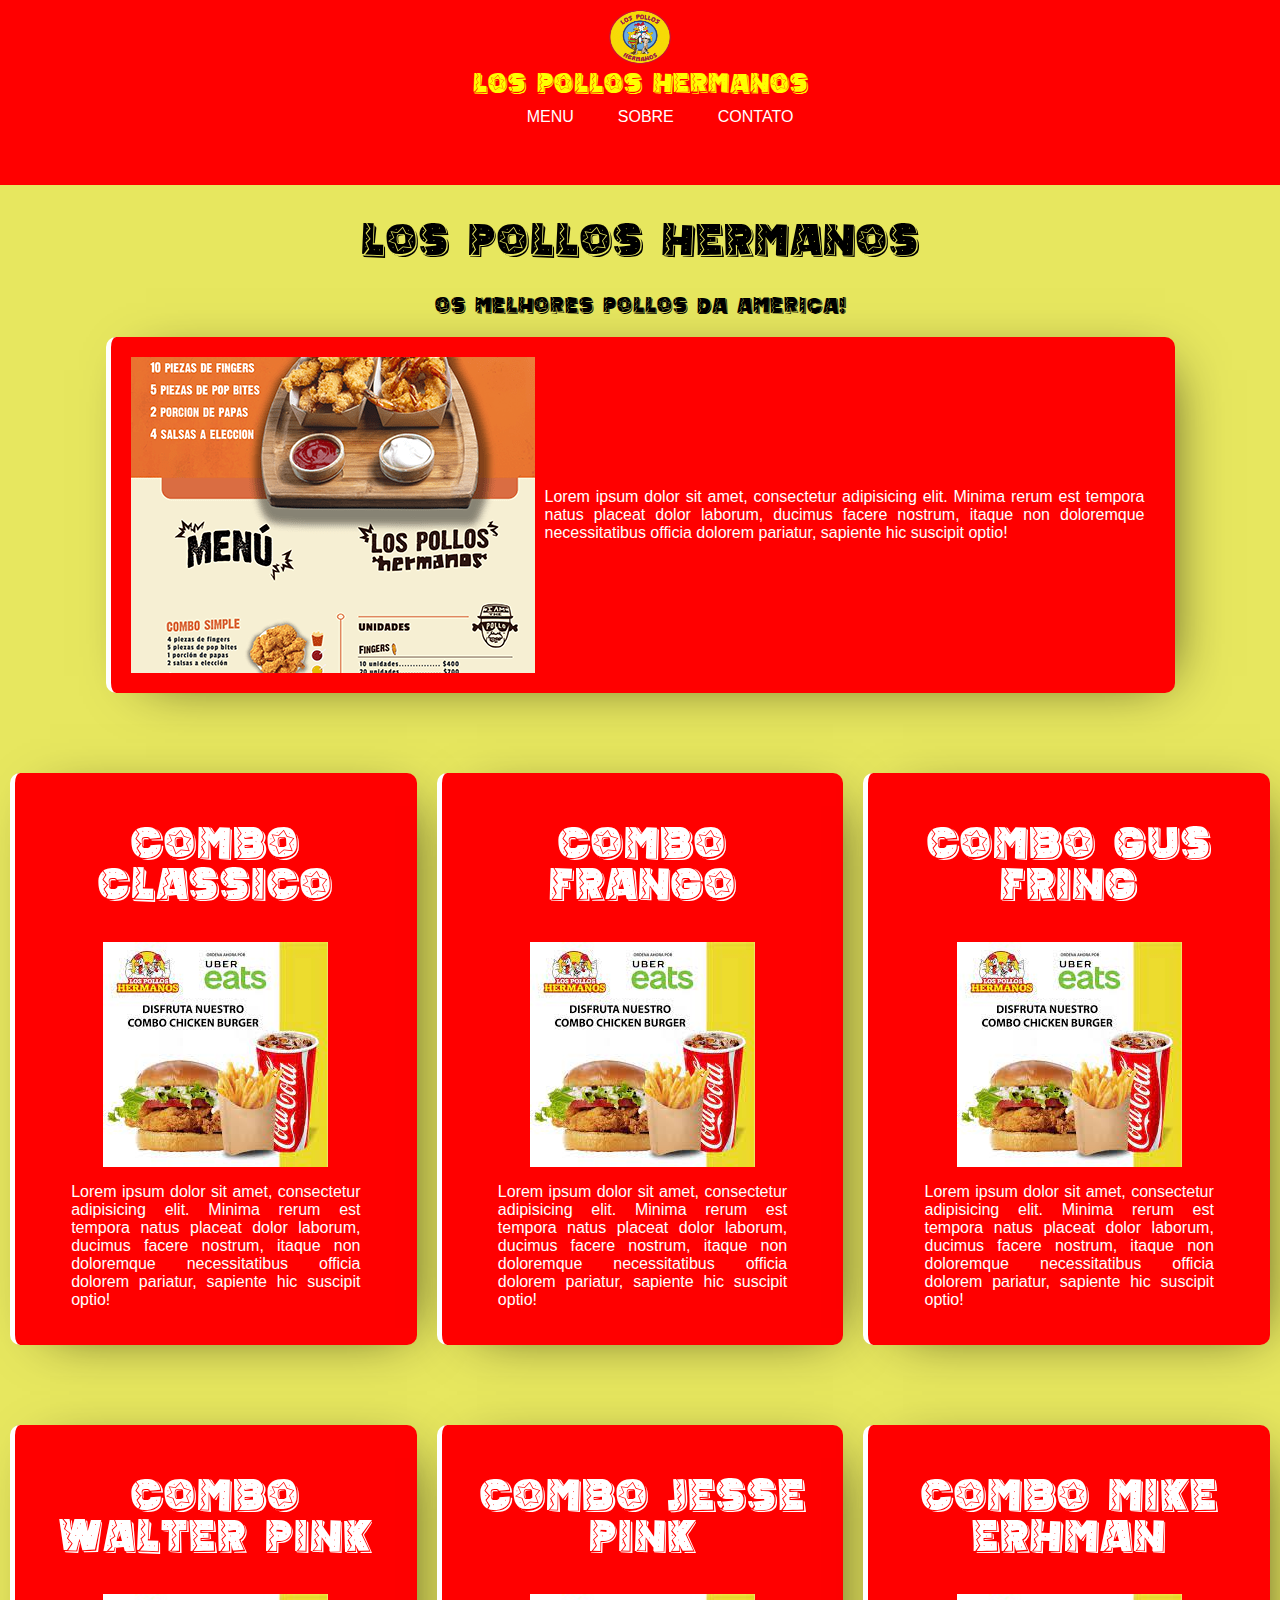
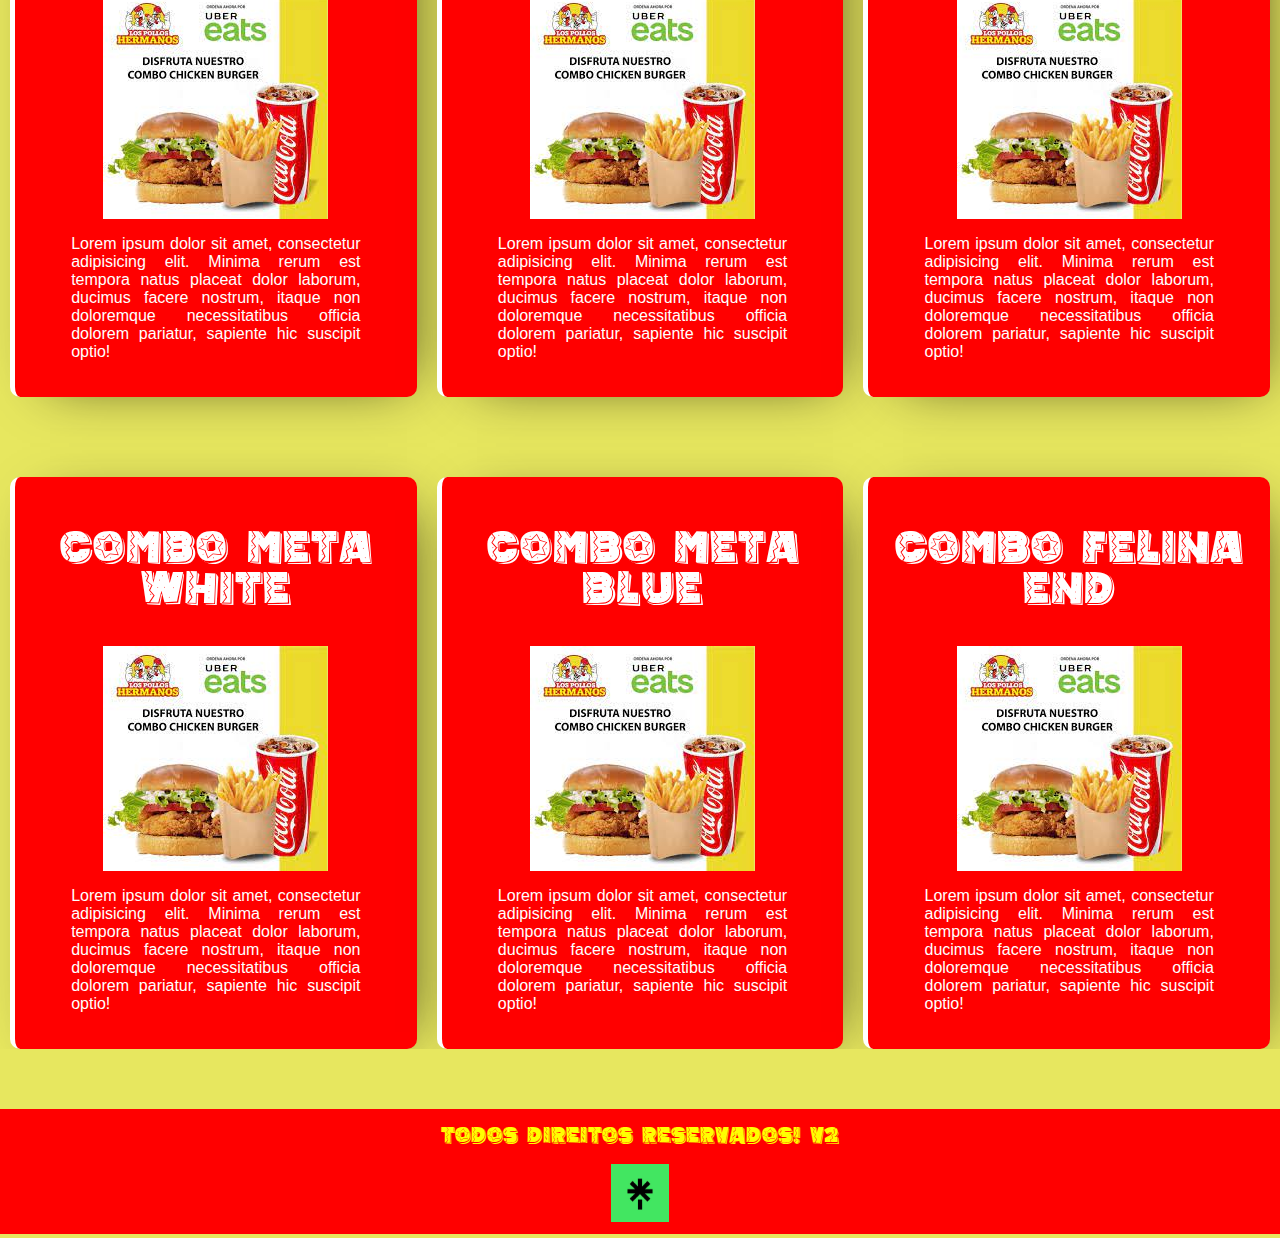
<file: index.html>
<!DOCTYPE html>
<html>
<head>
    <meta charset="UTF-8">
    <title>Los Pojjos Hermanos</title>
    <link rel="stylesheet" href="assets/css/style.index.css" type="text/css">
    <link rel="icon" type="image/x-icon" href="assets/images/logo.png">
</head>
<body>
            <iframe src="layouts/header.html" frameborder="0" scrolling="no"></iframe>
    <main>
        <h1>LOS POLLOS HERMANOS</h1>
        <h2>Os melhores POLLOS da America!</h2>
        <article>
            <div id="special_comb">
                    <img src="assets/images/821a33122736177.Y3JvcCwzNDg4LDI3MjgsMCwzOTg4.png" alt="Combo Espcial">
                    <p id="special_comb_text">Lorem ipsum dolor sit amet, consectetur adipisicing elit. Minima rerum est tempora natus placeat dolor laborum, ducimus facere nostrum, itaque non doloremque necessitatibus officia dolorem pariatur, sapiente hic suscipit optio!</p>
        </article>
                </div>
            <div id="combsbottom">
                <article id="first_comb">
                    <div class="combs">
                        <h1 class="combs_text">COMBO CLASSICO</h1>
                        <img src="assets/images/images.jpg" alt="combo1">
                        <p>Lorem ipsum dolor sit amet, consectetur adipisicing elit. Minima rerum est tempora natus placeat dolor laborum, ducimus facere nostrum, itaque non doloremque necessitatibus officia dolorem pariatur, sapiente hic suscipit optio!</p>
                    </div>
                </article>
                <article>
                    <div class="combs">
                        <h1 class="combs_text">COMBO FRANGO</h1>
                        <img src="assets/images/images.jpg" alt="combo2">
                        <p>Lorem ipsum dolor sit amet, consectetur adipisicing elit. Minima rerum est tempora natus placeat dolor laborum, ducimus facere nostrum, itaque non doloremque necessitatibus officia dolorem pariatur, sapiente hic suscipit optio!</p>
                    </div>
                </article>
                <article>
                    <div class="combs">
                        <h1 class="combs_text">COMBO GUS FRING</h1>
                        <img src="assets/images/images.jpg" alt="combo2">
                        <p>Lorem ipsum dolor sit amet, consectetur adipisicing elit. Minima rerum est tempora natus placeat dolor laborum, ducimus facere nostrum, itaque non doloremque necessitatibus officia dolorem pariatur, sapiente hic suscipit optio!</p>
                    </div>
                </article>
            </div>

            <div id="combs_bottom2">
            <article>
                <div class="combs">
                    <h1 class="combs_text">COMBO WALTER PINK</h1>
                    <img src="assets/images/images.jpg" alt="combo1">
                    <p>Lorem ipsum dolor sit amet, consectetur adipisicing elit. Minima rerum est tempora natus placeat dolor laborum, ducimus facere nostrum, itaque non doloremque necessitatibus officia dolorem pariatur, sapiente hic suscipit optio!</p>
                </div>
            </article>
            <article>
                <div class="combs">
                    <h1 class="combs_text">COMBO JESSE PINK</h1>
                    <img src="assets/images/images.jpg" alt="combo2">
                    <p>Lorem ipsum dolor sit amet, consectetur adipisicing elit. Minima rerum est tempora natus placeat dolor laborum, ducimus facere nostrum, itaque non doloremque necessitatibus officia dolorem pariatur, sapiente hic suscipit optio!</p>
                </div>
            </article>
            <article>
                <div class="combs">
                    <h1 class="combs_text">COMBO MIKE ERHMAN</h1>
                    <img src="assets/images/images.jpg" alt="combo2">
                    <p>Lorem ipsum dolor sit amet, consectetur adipisicing elit. Minima rerum est tempora natus placeat dolor laborum, ducimus facere nostrum, itaque non doloremque necessitatibus officia dolorem pariatur, sapiente hic suscipit optio!</p>
                </div>
            </article>
            </div>
    
            <div id="combs_bottom3">
                <article>
                    <div class="combs">
                        <h1 class="combs_text">COMBO META WHITE</h1>
                        <img src="assets/images/images.jpg" alt="combo1">
                        <p>Lorem ipsum dolor sit amet, consectetur adipisicing elit. Minima rerum est tempora natus placeat dolor laborum, ducimus facere nostrum, itaque non doloremque necessitatibus officia dolorem pariatur, sapiente hic suscipit optio!</p>
                    </div>
                </article>
                <article>
                    <div class="combs">
                        <h1 class="combs_text">COMBO META BLUE</h1>
                        <img src="assets/images/images.jpg" alt="combo2">
                        <p>Lorem ipsum dolor sit amet, consectetur adipisicing elit. Minima rerum est tempora natus placeat dolor laborum, ducimus facere nostrum, itaque non doloremque necessitatibus officia dolorem pariatur, sapiente hic suscipit optio!</p>
                    </div>
                </article>
                <article>
                    <div class="combs">
                        <h1 class="combs_text">COMBO FELINA END</h1>
                        <img src="assets/images/images.jpg" alt="combo2">
                        <p>Lorem ipsum dolor sit amet, consectetur adipisicing elit. Minima rerum est tempora natus placeat dolor laborum, ducimus facere nostrum, itaque non doloremque necessitatibus officia dolorem pariatur, sapiente hic suscipit optio!</p>
                    </div>
                </article>
                </div>
    </main>
        <iframe id="iframe_footer" src="layouts/footer.html" frameborder="0" scrolling="no"></iframe>
</body>
</html>
</file>
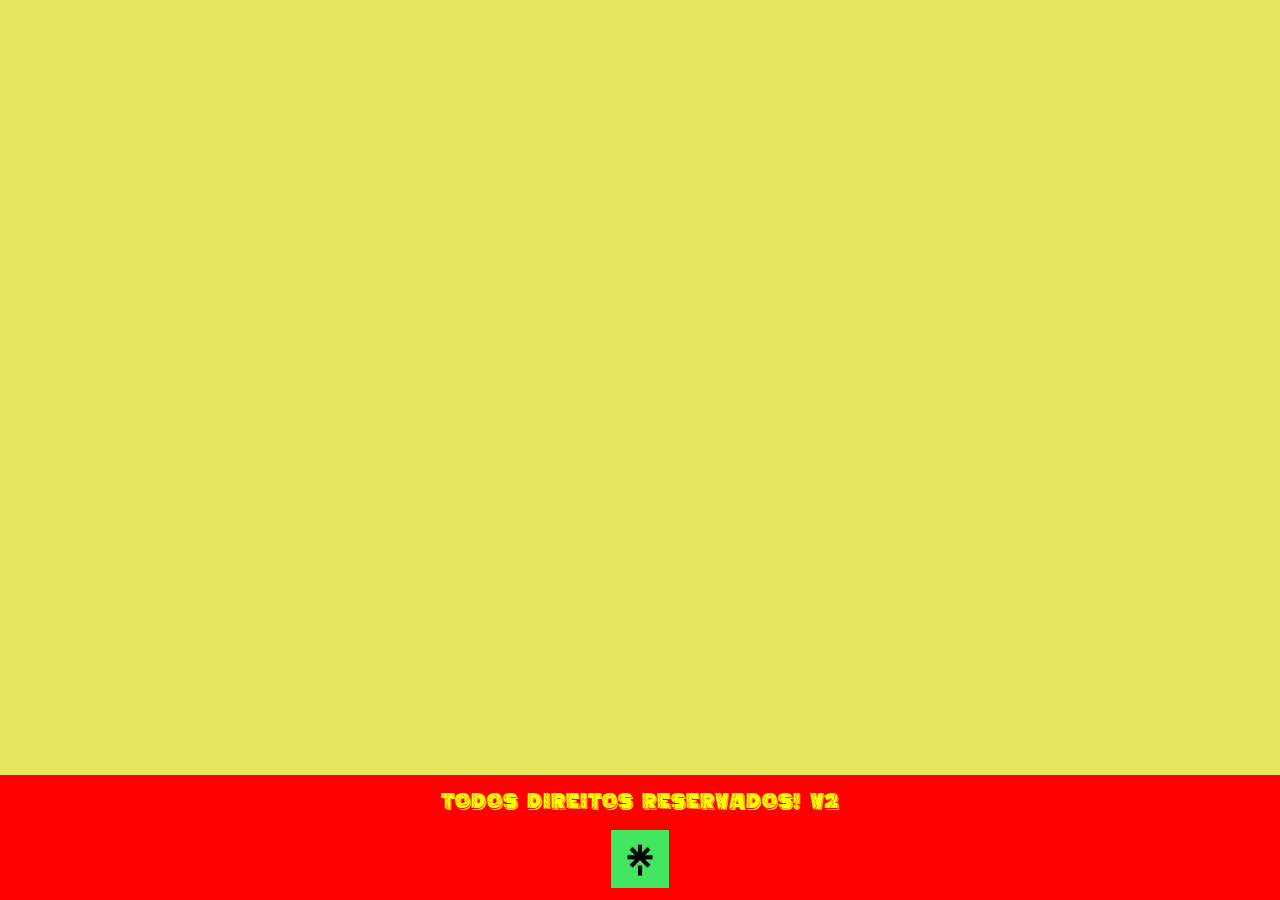
<file: layouts/footer.html>
<!DOCTYPE html>
<html>
<head>
    <meta charset="UTF-8">
    <title>footer</title>
    <link rel="stylesheet" type="text/css" href="../layouts/style.footer.css">
</head>
<body>
    <footer>
        <h1>Todos direitos reservados! V2</h1>
        <a href="https://linktr.ee/equipezero01" target="_blank">
        <img id="image_ani" src="../assets/images/VafJwQLdQ7GWsKDBM3db_mEZ1UKFG9MclHbX6.jpg" alt="linktreeimage" width="58" height="58">
        </a>
    </footer>
</body>
</html>
</file>
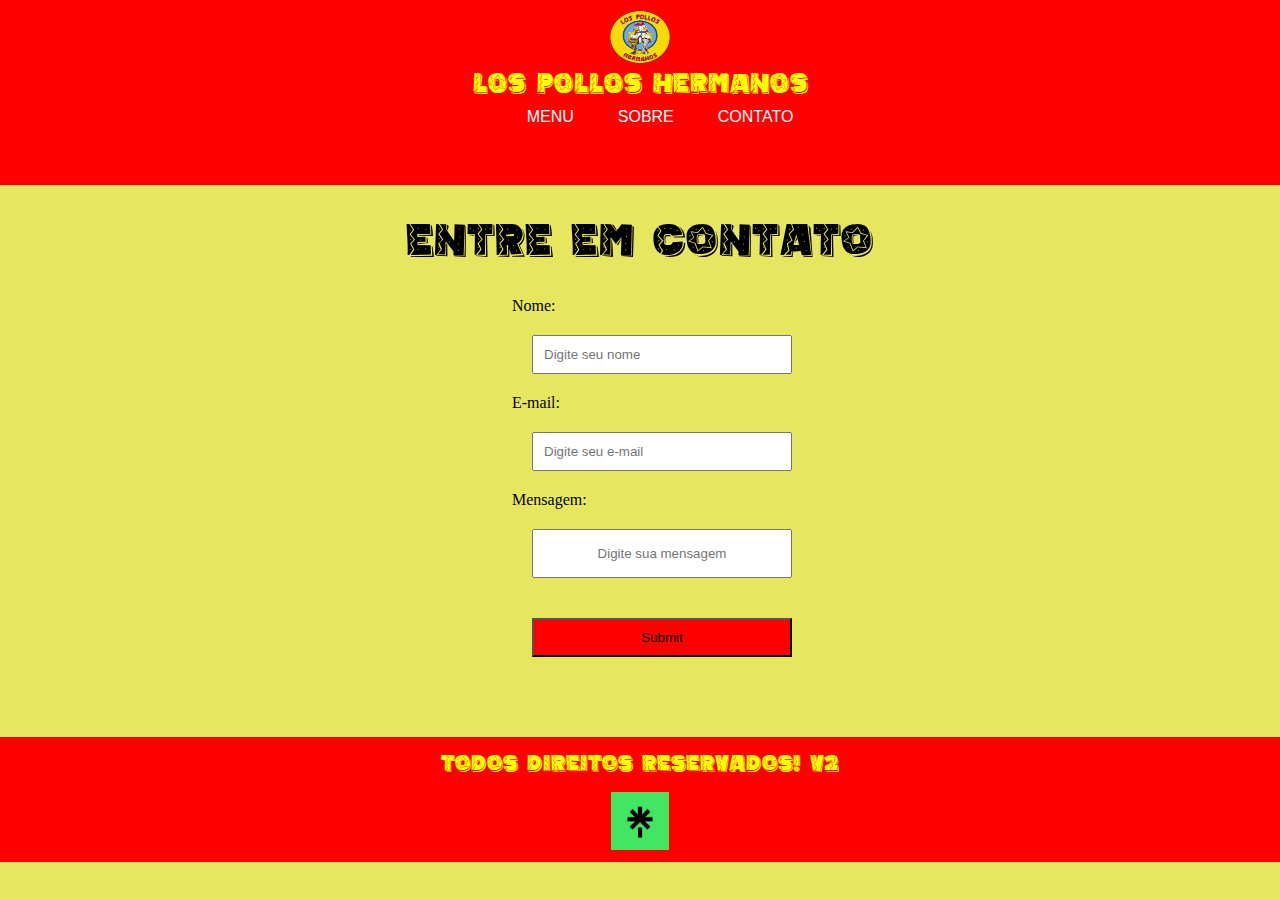
<file: pages/contatos.html>
<!DOCTYPE html>
<html>

<head>
    <meta charset="UTF-8">
    <title>Contatos</title>
    <link rel="stylesheet" href="../assets/css/style.contatos.css">
    <link rel="icon" type="image/x-icon" href="../assets/images/logo.png">
</head>

<body>
    <iframe id="iframe_header" src="../layouts/header.html" frameborder="0" scrolling="no" width="100%"
        height="250px"></iframe>
    <h1>Entre em contato</h1>
    <div id="container">
    <form action="contatosucesso.html">
        <label>
            Nome:
        </label>
        <input type="text" placeholder="Digite seu nome" required>
        <label>
            E-mail:
        </label>
        <input type="email" placeholder="Digite seu e-mail" required>
        <label>
            Mensagem:
        </label>
        <input id="input_mensagem" type="text" placeholder="Digite sua mensagem" required>
        <input class="enviar" type="submit">
    </form>
</div>
    <iframe id="iframe footer" src="../layouts/footer.html" frameborder="0" scrolling="no" width="100%"
        height="185"></iframe>
</body>

</html>
</file>
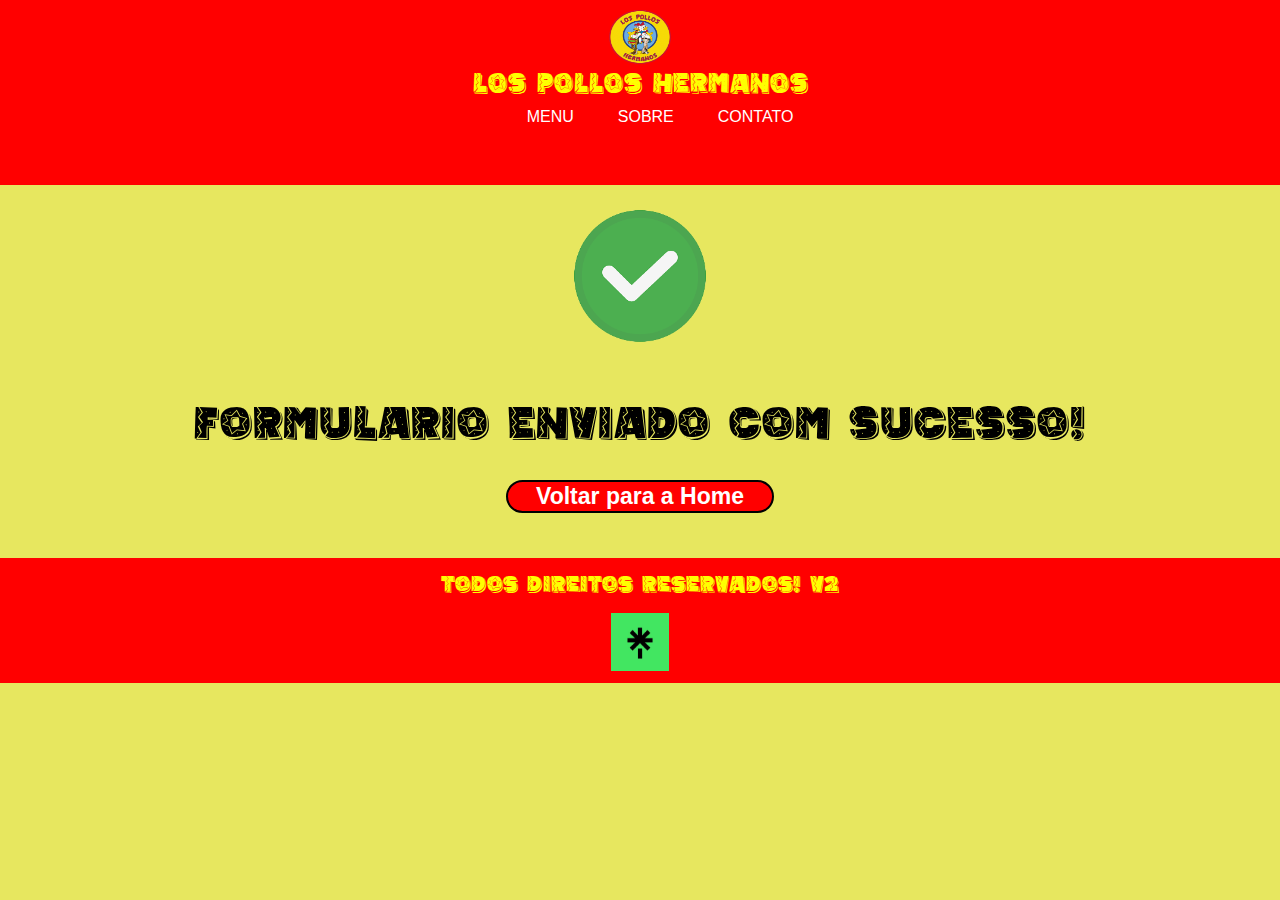
<file: pages/contatosucesso.html>
<!DOCTYPE html>
<html>

<head>
    <meta charset="UTF-8">
    <title>Document</title>
    <link rel="stylesheet" href="./../assets/css/style.contatoscuesso.css">
    <link rel="icon" type="image/x-icon" href="../assets/images/logo.png">
</head>

<body>
        <iframe src="../layouts/header.html" frameborder="0" scrolling="no" width="100%" height="185px"></iframe>

        <img src="../assets/images/download-removebg-preview.png" width="134px" height="134px" <div>
        <h1>Formulario enviado com sucesso!</h1>
        </div>

        <form action="../index.html">
            <label>
            <button type="submit">Voltar para a Home</button>
            </label>

        <iframe id="footer" src="../layouts/footer.html" frameborder="0" scrolling="no" width="100%" height="150"></iframe>

</body>

</html>
</file>
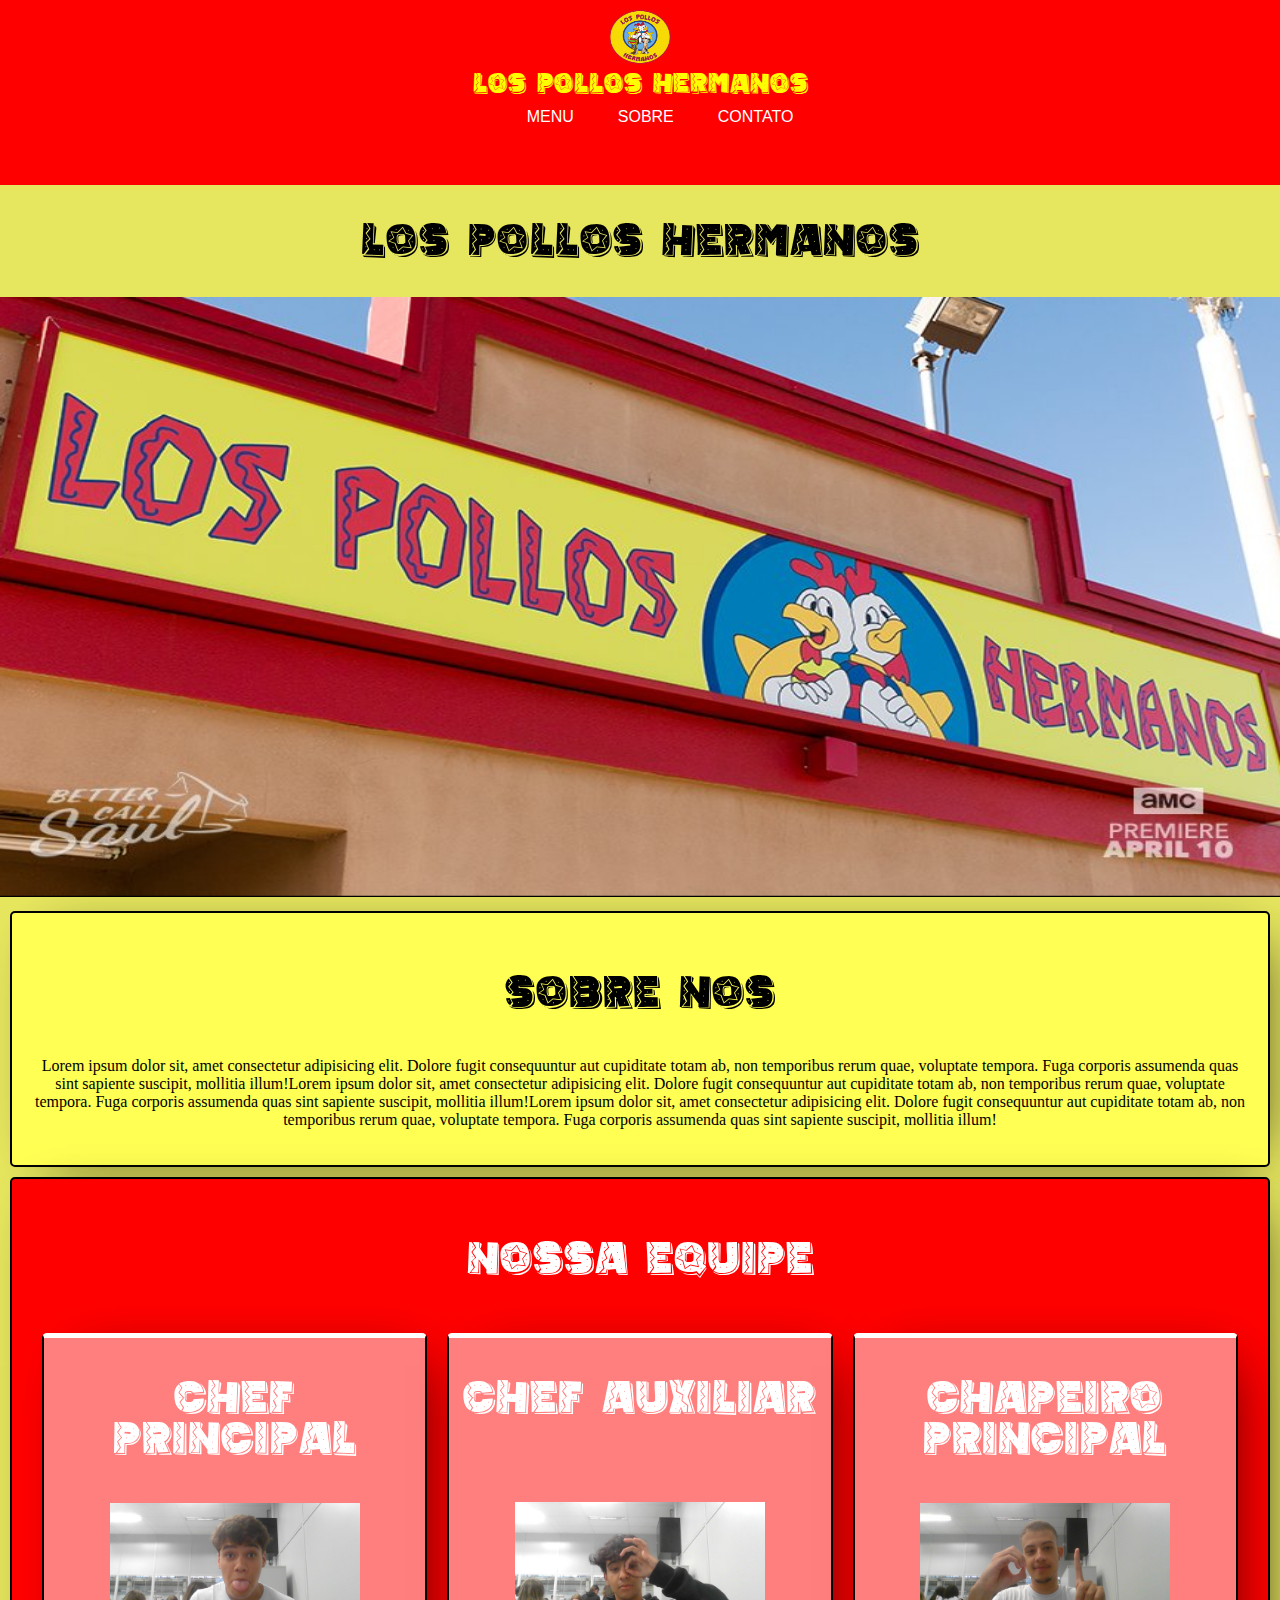
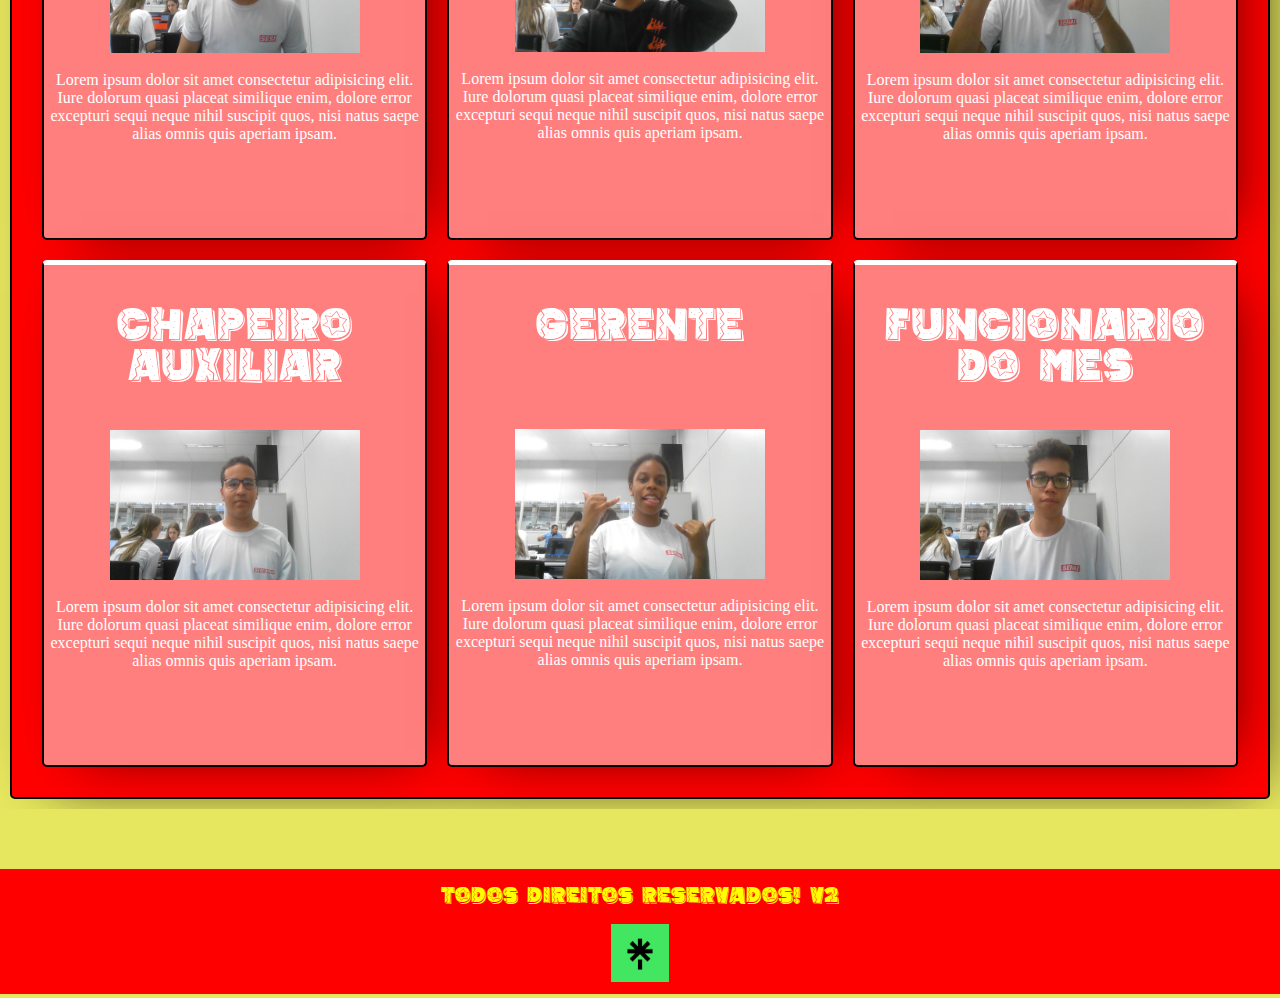
<file: pages/sobrenos.html>
<!DOCTYPE html>
<html>

<head>
    <meta charset="UTF-8">
    <link rel="stylesheet" href="../assets/css/style.sobrenos.css">
    <link rel="icon" type="image/x-icon" href="../assets/images/logo.png">
    <title>Los Pollos Hermanos</title>
</head>

<body>
        <iframe src="../layouts/header.html" frameborder="0" scrolling="no" width="100%" height="185px"></iframe>
    <main>
        <article id="top">
            <h1>Los Pollos Hermanos</h1>
            <img src="../assets/images/banner.png" alt="banner" width="100%" height="600">
            <section id="aboutus">
                <h2>Sobre Nos</h2>
                <p>Lorem ipsum dolor sit, amet consectetur adipisicing elit. Dolore fugit consequuntur aut cupiditate
                    totam ab, non temporibus rerum quae, voluptate tempora. Fuga corporis assumenda quas sint sapiente
                    suscipit, mollitia illum!Lorem ipsum dolor sit, amet consectetur adipisicing elit. Dolore fugit
                    consequuntur aut cupiditate
                    totam ab, non temporibus rerum quae, voluptate tempora. Fuga corporis assumenda quas sint sapiente
                    suscipit, mollitia illum!Lorem ipsum dolor sit, amet consectetur adipisicing elit. Dolore fugit
                    consequuntur aut cupiditate
                    totam ab, non temporibus rerum quae, voluptate tempora. Fuga corporis assumenda quas sint sapiente
                    suscipit, mollitia illum!</p>
            </section>
        </article>
        <article id="members">
            <h2>Nossa Equipe</h2>
            <section class="people">
                <a id="pedro" href="https://www.instagram.com/monteiropedro___/?igshid=MDM4ZDc5MmU%3D" target="_blank">
                    <h2>Chef Principal</h2>
                    <img src="../assets/images/pedro.jpg" alt="pedro" width="250" height="150">
                    <p class="card_text">Lorem ipsum dolor sit amet consectetur adipisicing elit. Iure dolorum quasi
                        placeat similique
                        enim,
                        dolore error excepturi sequi neque nihil suscipit quos, nisi natus saepe alias omnis quis
                        aperiam
                        ipsam.</p>
                </a>
                <a id="pablo" href="https://www.instagram.com/bitocouto/?igshid=Mzc0YWU1OWY%3D" target="_blank">
                    <h2>Chef Auxiliar</h2>
                    <img src="../assets/images/pablo.jpg" alt="pablo" width="250" height="150">
                    <p class="card_text">Lorem ipsum dolor sit amet consectetur adipisicing elit. Iure dolorum quasi placeat similique
                        enim,
                        dolore error excepturi sequi neque nihil suscipit quos, nisi natus saepe alias omnis quis
                        aperiam
                        ipsam.</p>
                    </a>
                <a id="marcelo" href="https://www.instagram.com/marcelobiel_06/?igshid=MDM4ZDc5MmU%3D" target="_blank">
                    <h2>Chapeiro Principal</h2>
                    <img src="../assets/images/marcelo.jpg" alt="Marcelo" width="250" height="150">
                    <p class="card_text">Lorem ipsum dolor sit amet consectetur adipisicing elit. Iure dolorum quasi placeat similique
                        enim,
                        dolore error excepturi sequi neque nihil suscipit quos, nisi natus saepe alias omnis quis
                        aperiam
                        ipsam.</p>
                    </a>
                </section>
                    <section class="people">
                <a id="nathan" href="https://www.instagram.com/nathanoliveira586/?igshid=ZmZhODViOGI%3D" target="_blank">
                    <h2>Chapeiro Auxiliar</h2>
                    <img src="../assets/images/nathan.jpg" alt="nathan" width="250" height="150">
                    <p class="card_text">Lorem ipsum dolor sit amet consectetur adipisicing elit. Iure dolorum quasi placeat similique
                        enim,
                        dolore error excepturi sequi neque nihil suscipit quos, nisi natus saepe alias omnis quis
                        aperiam
                        ipsam.</p>
                    </a>
                <a id="aline" href="https://www.instagram.com/alineesilvae/?igshid=MDM4ZDc5MmU%3D" target="_blank">
                    <h2>Gerente</h2>
                    <img src="../assets/images/aline.jpg" alt="aline" width="250" height="150">
                    <p class="card_text">Lorem ipsum dolor sit amet consectetur adipisicing elit. Iure dolorum quasi placeat similique
                        enim,
                        dolore error excepturi sequi neque nihil suscipit quos, nisi natus saepe alias omnis quis
                        aperiam
                        ipsam.</p>
                    </a>
                <a id="lucas" href="https://www.instagram.com/lucas.rios__/?igshid=ZDdkNTZiNTM%3D" target="_blank">
                    <h2>Funcionario do Mes</h2>
                    <img src="../assets/images/lucas.jpg" alt="lucas" width="250" height="150">
                    <p class="card_text">Lorem ipsum dolor sit amet consectetur adipisicing elit. Iure dolorum quasi placeat similique
                        enim,
                        dolore error excepturi sequi neque nihil suscipit quos, nisi natus saepe alias omnis quis
                        aperiam
                        ipsam.</p>
                    </a>
            </section>
        </article>
    </main>
        <iframe src="../layouts/footer.html" frameborder="0" scrolling="no" width="100%" height="185px"></iframe>

</body>

</html>
</file>
<file: assets/css/style.index.css>
@font-face {
    font-family: mexican;
    src: url(../fonts/MexicanTequila.ttf);
}

body {
    background-color: rgb(231, 231, 95);
    margin: 0;
    padding: 0;
}

h1 {
    text-align: center;
    font-family: mexican;
    font-size: 50px;
    font-weight: 200;
}

h2 {
    text-align: center;
    font-family: mexican;
    font-size: 12, 5px;
    font-weight: 150;
}

#special_comb {
    display: flex;
    width: 80%;
    text-align: center;
    margin: auto;
    padding-top: 35px;
    background-color: red;
    border-radius: 10px;
    padding: 20px;
    vertical-align: middle;
    -webkit-box-shadow: 15px 8px 55px -25px rgba(0, 0, 0, 0.75);
    -moz-box-shadow: 15px 8px 55px -25px rgba(0, 0, 0, 0.75);
    box-shadow: 15px 8px 55px -25px rgba(0, 0, 0, 0.75);
    border-left: 5px white solid;
}

div {
    display: flex;
    text-align: center;
    align-items: center;
}

.combs {
    display: flex;
    flex-direction: column;
    border-radius: 10px;
    background-color: red;
    padding: 20px;
    margin-top: 80px;
    align-items: center;
    margin-left: 10px;
    margin-right: 10px;
    -webkit-box-shadow: 15px 8px 55px -25px rgba(0, 0, 0, 0.75);
    -moz-box-shadow: 15px 8px 55px -25px rgba(0, 0, 0, 0.75);
    box-shadow: 15px 8px 55px -25px rgba(0, 0, 0, 0.75);
    border-left: 5px white solid;
}

.combs_text {
    color: white;
}

p {
    color: white;
    font-family: Verdana, Geneva, Tahoma, sans-serif;
    text-align: justify;
    width: 80%;
}

iframe {
    width: 100%;
    margin: 0;
    padding: 0;
    height: 185px;
}

header {
    margin: 0;
    padding: 0;
}


footer {
    background-color: red;
    padding: 0;
    margin: 0;
    margin-top: 150px;
    vertical-align: middle;
}

#special_comb_text {
    padding: 10px;
}
</file>
<file: layouts/style.footer.css>
@font-face {
    font-family: mexican;
    src: url(../assets/fonts/MexicanTequila.ttf);
  }

h1{
    font-family: mexican;
    font-size: 25px;
    font-weight: 200;
    color: yellow;
}

footer {
    background-color: red;
    position: fixed;
    bottom: 0;
    width: 100%;
    height: 125px;
}

body{
    text-align: center;
    background-color: rgb(231, 231, 95);
    color: rgb(231, 231, 95);
    width: 100%;
    margin: 0;
    padding: 0;
    font-family: mexican;
    
}

#image_ani{
    margin: auto;
    animation: mymove 5s infinite;
}
  
@keyframes mymove {
    50% {transform: rotate(15deg);}
}
</file>
<file: assets/css/style.contatos.css>
@font-face {
    font-family: mexican;
    src: url(../fonts/MexicanTequila.ttf);
  }

h1{
    font-family: mexican;
    font-size: 50px;
    font-weight: 200;
    text-align: center;
}

body{
    background-color: rgb(231, 231, 95);
    margin: 0%;
}

form{
    display: flex;
    flex-direction: column;
    width: 300px;

}
input{
    padding: 10px;
    margin: 20px;

}

.enviar{
    background-color: red;
    text-align: center;
}

.enviar:hover{
    background-color: white;
    text-align: center;
}

.enviar:active{
    color: red;
    text-align: center;
}
#input_mensagem{
    padding: 15px;
    text-align: center;

}

#iframe_header {
    margin: 0;
    padding: 0;
    height: 185px;
    bottom: 0%;
}

header{
    margin: 0;
    padding: 0;
}
footer{
    background-color: red;
    margin: 0;
    padding: 0;
    margin-top: 150px;
    bottom: 0%;
    height: 185%;
    vertical-align: middle;
}

#iframe_footer {
    margin: 0;
    padding: 0;
    bottom: 0;
    height: 100%;
}

article{
    text-align: center;
    align-items: center;
}

#textcenter {
    align-content: center;
}

#container {
    margin-left: 40%;
    margin-right: 60%;
}
</file>
<file: assets/css/style.contatoscuesso.css>
@font-face {
    font-family: mexican;
    src: url(../fonts/MexicanTequila.ttf);
  }

h1{
    font-family: mexican;
    font-size: 50px;
    font-weight: 200;
    padding-top: 25px;
}

body {
    background-color: rgb(231, 231, 95);
    color: black;
    text-align: center;
    margin: 0%;
}

button {
color: white;
background-color: red;
font-size: 23px;
font-weight: bolder;
border: 2px solid black;
border-radius: 25px;
width: 21%;
margin-bottom: 20px;
}

button:hover{
    background-color: yellow;
    color: red;
}

img{
    margin-top: 20px;
}

#footer{
  margin-bottom: -5px;
  bottom: 0;
}
</file>
<file: assets/css/style.sobrenos.css>
@font-face {
    font-family: mexican;
    src: url(../fonts/MexicanTequila.ttf);
  }

h1{
    font-family: mexican;
    font-size: 50px;
    font-weight: 200;
}

h2{
    font-family: mexican;
    font-size: 50px;
    font-weight: 200;
}

body{
    margin: 0%;
    background-color: rgb(231, 231, 95);
    font-family: verdana;
}

#members{
    text-align: center;
    color: white;
    background-color: red;
    margin: 10px;
    padding: 20px;
    border: 2px solid black;
    border-radius: 5px;
    box-shadow: 15px 8px 55px -25px rgba(0, 0, 0, 0.75);
}


#top{
    text-align: center;
}

#aboutus{
    border: 2px solid black;
    border-radius: 5px;
    padding: 20px;
    margin: 10px;
    background-color: rgb(255, 255, 84);
    box-shadow: 15px 8px 55px -25px rgba(0, 0, 0, 0.75);
}

.people{
    display: flex;
}

#pedro{
    background-color: rgb(255, 126, 126);
    color: white;
    border: 2px solid black;
    border-top: 5px solid white;
    border-radius: 5px;
    margin: 10px;
    width: 33%;
    height: 500px;
    text-align: center;
    box-shadow: 15px 8px 55px -25px rgba(0, 0, 0, 0.75);
    cursor: pointer;
    text-decoration: none;
    font-family: mexican;
    color: white;
}

#pablo{
    background-color: rgb(255, 126, 126);
    color: white;
    border: 2px solid black;
    border-top: 5px solid white;
    border-radius: 5px;
    margin: 10px;
    width: 33%;
    height: 500px;
    text-align: center;
    box-shadow: 15px 8px 55px -25px rgba(0, 0, 0, 0.75);
    cursor: pointer;
    text-decoration: none;
    font-family: mexican;
    color: white;
}

#pablo img{
    padding-top: 40px;
}

#marcelo{
    background-color: rgb(255, 126, 126);
    color: white;
    border: 2px solid black;
    border-top: 5px solid white;
    border-radius: 5px;
    margin: 10px;
    width: 33%;
    height: 500px;
    text-align: center;
    box-shadow: 15px 8px 55px -25px rgba(0, 0, 0, 0.75);
    cursor: pointer;
    text-decoration: none;
    font-family: mexican;
    color: white;
}

#nathan{
    background-color: rgb(255, 126, 126);
    color: white;
    border: 2px solid black;
    border-top: 5px solid white;
    border-radius: 5px;
    margin: 10px;
    width: 33%;
    height: 500px;
    text-align: center;
    box-shadow: 15px 8px 55px -25px rgba(0, 0, 0, 0.75);
    cursor: pointer;
    text-decoration: none;
    font-family: mexican;
    color: white;
}


#aline{
    background-color: rgb(255, 126, 126);
    color: white;
    border: 2px solid black;
    border-top: 5px solid white;
    border-radius: 5px;
    margin: 10px;
    width: 33%;
    height: 500px;
    text-align: center;
    box-shadow: 15px 8px 55px -25px rgba(0, 0, 0, 0.75);
    cursor: pointer;
    text-decoration: none;
    font-family: mexican;
    color: white;
}

#aline img{
    padding-top: 40px;
}

#lucas{
    background-color: rgb(255, 126, 126);
    color: white;
    border: 2px solid black;
    border-top: 5px solid white;
    border-radius: 5px;
    margin: 10px;
    width: 33%;
    height: 500px;
    text-align: center;
    box-shadow: 15px 8px 55px -25px rgba(0, 0, 0, 0.75);
    cursor: pointer;
    text-decoration: none;
    font-family: mexican;
    color: white;
}

.card_text {
    text-decoration: none;
    color: white;
    font-family: verdana;
}

footer {
    padding: 0;
    margin: 0;
    background-color: red;
}
footer{
    padding: 0%;
    margin: 0%;
    background-color: red;
}
</file>
